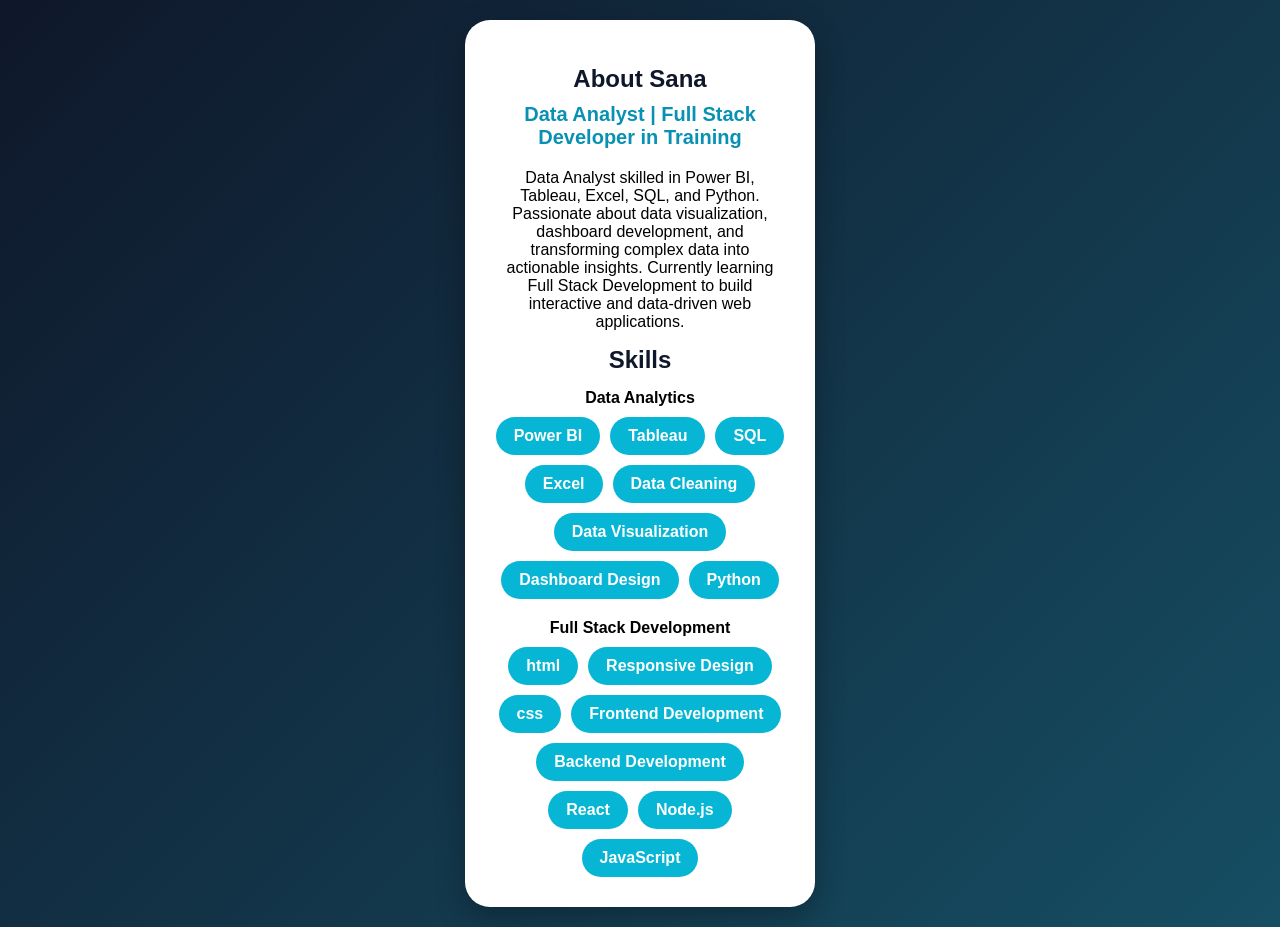
<file: index.html>
<!DOCTYPE html>
<html lang="en">
<head>
    <meta charset="UTF-8">
    <meta name="viewport" content="width=device-width, initial-scale=1.0">
    <title>About Me</title>
    <link rel="stylesheet" href="aboutme.css">
</head>
<body>

    <section class="about">
        <div class="profile-card">

            

            <h1>About Sana</h1>

            <p class="role">Data Analyst | Full Stack Developer in Training</p>

            <p class="description">
                <p>
Data Analyst skilled in Power BI, Tableau, Excel, SQL, and Python. Passionate about data visualization, dashboard development, and transforming complex data into actionable insights. Currently learning Full Stack Development to build interactive and data-driven web applications.
                </p>
           

            <h2>Skills</h2>
                <p class="name"><strong>Data Analytics</strong></p>

            <div class="skills">
    <span>Power BI</span>
    <span>Tableau</span>
    <span>SQL</span>
    <span>Excel</span>
    <span>Data Cleaning</span>
    <span>Data Visualization</span>
    <span>Dashboard Design</span>
    <span>Python</span>
</div>
                
                <p class="name1"><strong>Full Stack Development</strong></p>
                     <div class="skills">
    <span>html</span>
    <span>Responsive Design</span>
    <span>css</span>
    <span>Frontend Development</span>
    <span>Backend Development</span>
    <span>React</span>
    <span>Node.js</span>
    <span>JavaScript</span>
</div>
        </div>
    </section>

</body>
</html>
</file>
<file: aboutme.css>
*{
    margin:0;
    padding:0;
    box-sizing:border-box;
    font-family:Arial, sans-serif;
}

body{
    background: linear-gradient(135deg,#0f172a,#164e63);
    min-height:100vh;
    display:flex;
    justify-content:center;
    align-items:center;
    padding:20px;
}

.profile-card{
    width:350px;
    background:#ffffff;
    border-radius:25px;
    padding:30px;
    text-align:center;
    box-shadow:0 10px 30px rgba(0,0,0,0.3);
}



h1{
    color:#0f172a;
    margin-top:15px;
}

.role{
    color:#0891b2;
    font-size:20px;
    font-weight:bold;
    margin:10px 0;
}

.description{
    color:#555;
    line-height:1.6;
    margin-bottom:20px;
}

h2{
    color:#0f172a;
    margin-bottom:15px;
    margin-top: 15px;
}

.skills{
    display:flex;
    flex-wrap:wrap;
    justify-content:center;
    gap:10px;
}
.name{
    color: black;
    margin-bottom: 10px;
    margin-top: 10px;
}

.name1{
    color: black;
    margin-bottom: 10px;
    margin-top: 20px;
}
.skills span{
    background:#06b6d4;
    color:white;
    padding:10px 18px;
    border-radius:20px;
    font-weight:bold;
}
</file>
